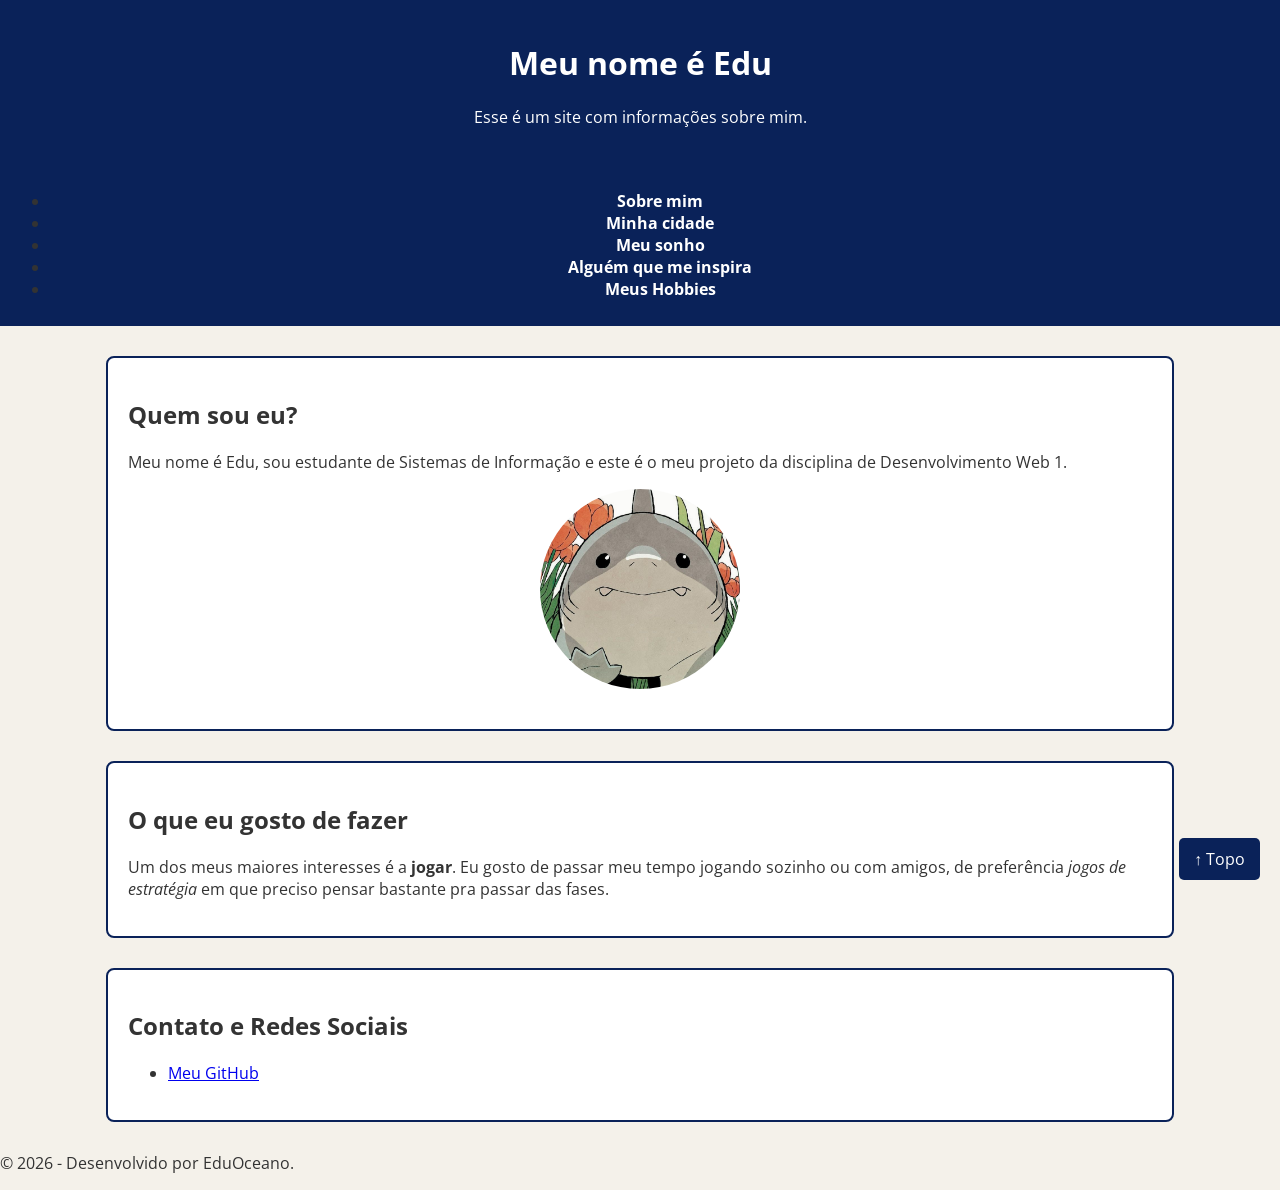
<file: index.html>
<!DOCTYPE html>
<html lang="pt-br">
<head>
    <meta charset="UTF-8">
    <meta name="viewport" content="width=device-width, initial-scale=1.0">
    <title>Meu Site Pessoal</title>
    <link rel="stylesheet" href="geral.css">
    <link rel="stylesheet" href="index.css">
</head>
<body>

    <header id="cabecalho-principal">
        <h1>Meu nome é Edu</h1>
        <p>Esse é um site com informações sobre mim.</p>
    </header>

    <nav class="menu-navegacao">
        <ul>
            <li><a href="index.html">Sobre mim</a></li>
            <li><a href="cidade.html">Minha cidade</a></li>
            <li><a href="sonho.html">Meu sonho</a></li>
            <li><a href="inspiracao.html">Alguém que me inspira</a></li>
            <li><a href="tematica.html">Meus Hobbies</a></li>
        </ul>
    </nav>

    <main>
        
        <section class="secao-sobre-mim">
            <h2>Quem sou eu?</h2>
            <p>Meu nome é Edu, sou estudante de Sistemas de Informação e este é o meu projeto da disciplina de Desenvolvimento Web 1.</p>          
            <img src="imagens/pfp.jpg" alt="Edu" class="foto-perfil">
        </section>

        <section class="secao-sobre-mim">
            <h2>O que eu gosto de fazer</h2>
            <p>Um dos meus maiores interesses é a <strong>jogar</strong>. Eu gosto de passar meu tempo jogando sozinho ou com amigos, de preferência <em>jogos de estratégia</em> em que preciso pensar bastante pra passar das fases.</p>
        </section>

        <section class="secao-sobre-mim">
            <h2>Contato e Redes Sociais</h2>
            <ul>
                <li><a href="https://github.com/EduOceano" target="_blank">Meu GitHub</a></li>
            </ul>
        </section>

        <a href="#" id="voltar-topo">↑ Topo</a>

    </main>

    <footer>
        <p>&copy; 2026 - Desenvolvido por EduOceano.</p>
    </footer>

</body>
</html>
</file>
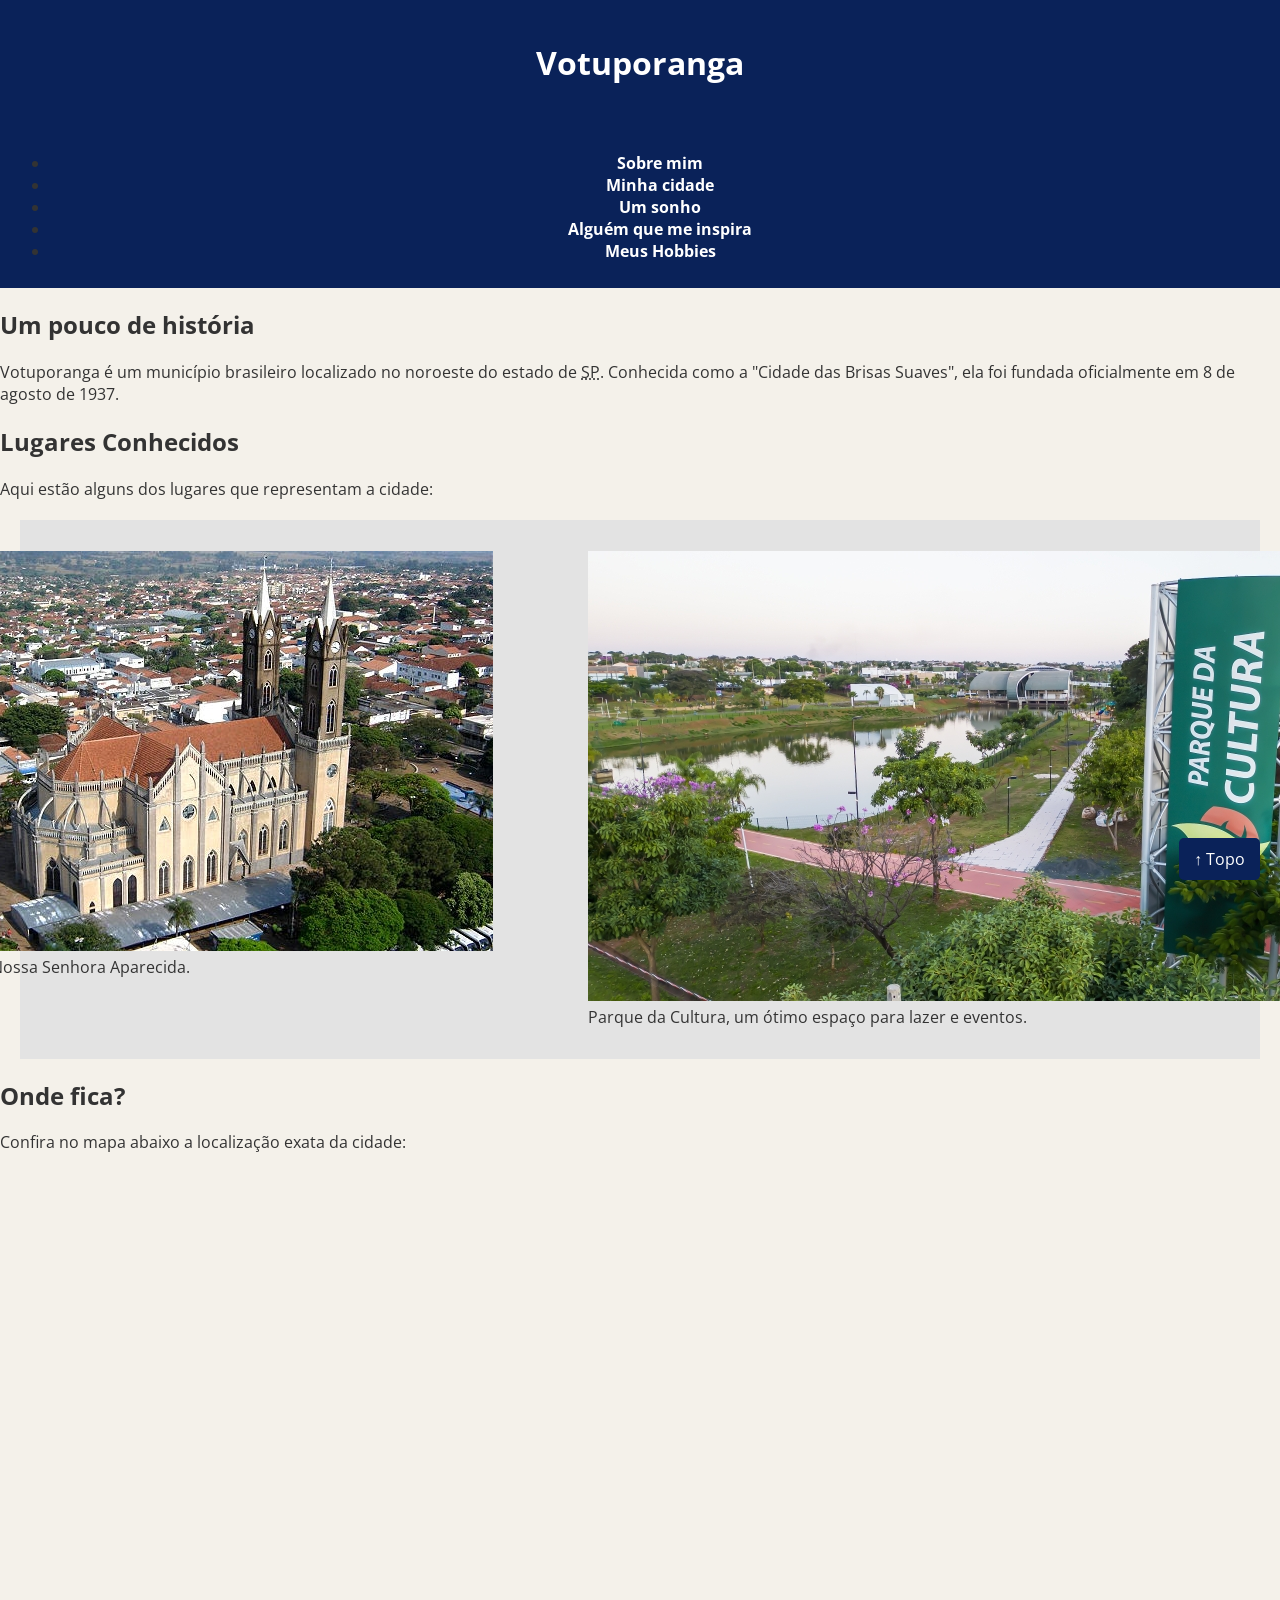
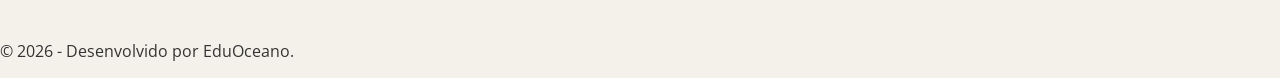
<file: cidade.html>
<!DOCTYPE html>
<html lang="pt-br">
<head>
    <meta charset="UTF-8">
    <meta name="viewport" content="width=device-width, initial-scale=1.0">
    <title>Minha Cidade</title>
    <link rel="stylesheet" href="geral.css">
    <link rel="stylesheet" href="cidade.css">
</head>
<body>

    <header id="cabecalho-principal">
        <h1>Votuporanga</h1>
    </header>

    <nav class="menu-navegacao">
        <ul>
            <li><a href="index.html">Sobre mim</a></li>
            <li><a href="cidade.html">Minha cidade</a></li>
            <li><a href="sonho.html">Um sonho</a></li>
            <li><a href="inspiracao.html">Alguém que me inspira</a></li>
            <li><a href="tematica.html">Meus Hobbies</a></li>
        </ul>
    </nav>

    <main>
        
        <section>
            <h2>Um pouco de história</h2>
            <p>Votuporanga é um município brasileiro localizado no noroeste do estado de <abbr title="São Paulo">SP</abbr>. Conhecida como a "Cidade das Brisas Suaves", ela foi fundada oficialmente em <time datetime="1937-08-08">8 de agosto de 1937</time>.</p>
        </section>

        <section>
            <h2>Lugares Conhecidos</h2>
            <p>Aqui estão alguns dos lugares que representam a cidade:</p>
            
            <div class="galeria-cidade">
                <figure>
                    <img src="imagens/igreja-matriz.jpg" alt="Fachada da Igreja Matriz Nossa Senhora Aparecida em Votuporanga">
                    <figcaption>Igreja Matriz Nossa Senhora Aparecida.</figcaption>
                </figure>

                <figure>
                    <img src="imagens/parque-cultura.jpg" alt="Área verde e lago do Parque da Cultura de Votuporanga">
                    <figcaption>Parque da Cultura, um ótimo espaço para lazer e eventos.</figcaption>
                </figure>
            </div>
        </section>

        <section>
            <h2>Onde fica?</h2>
            <p>Confira no mapa abaixo a localização exata da cidade:</p>
            <iframe src="https://www.google.com/maps/embed?pb=!1m18!1m12!1m3!1d118991.60621451147!2d-49.97010475!3d-20.42065875!2m3!1f0!2f0!3f0!3m2!1i1024!2i768!4f13.1!3m3!1m2!1s0x94bca4506f890cf5%3A0xe5cd6007ecfb9b!2sVotuporanga%20-%20SP!5e0!3m2!1spt-BR!2sbr!4v1716382000000!5m2!1spt-BR!2sbr" width="600" height="450" allowfullscreen="" loading="lazy" referrerpolicy="no-referrer-when-downgrade"></iframe>
        </section>

        <a href="#" id="voltar-topo">↑ Topo</a>

    </main>

    <footer>
        <p>&copy; 2026 - Desenvolvido por EduOceano.</p>
    </footer>

</body>
</html>
</file>
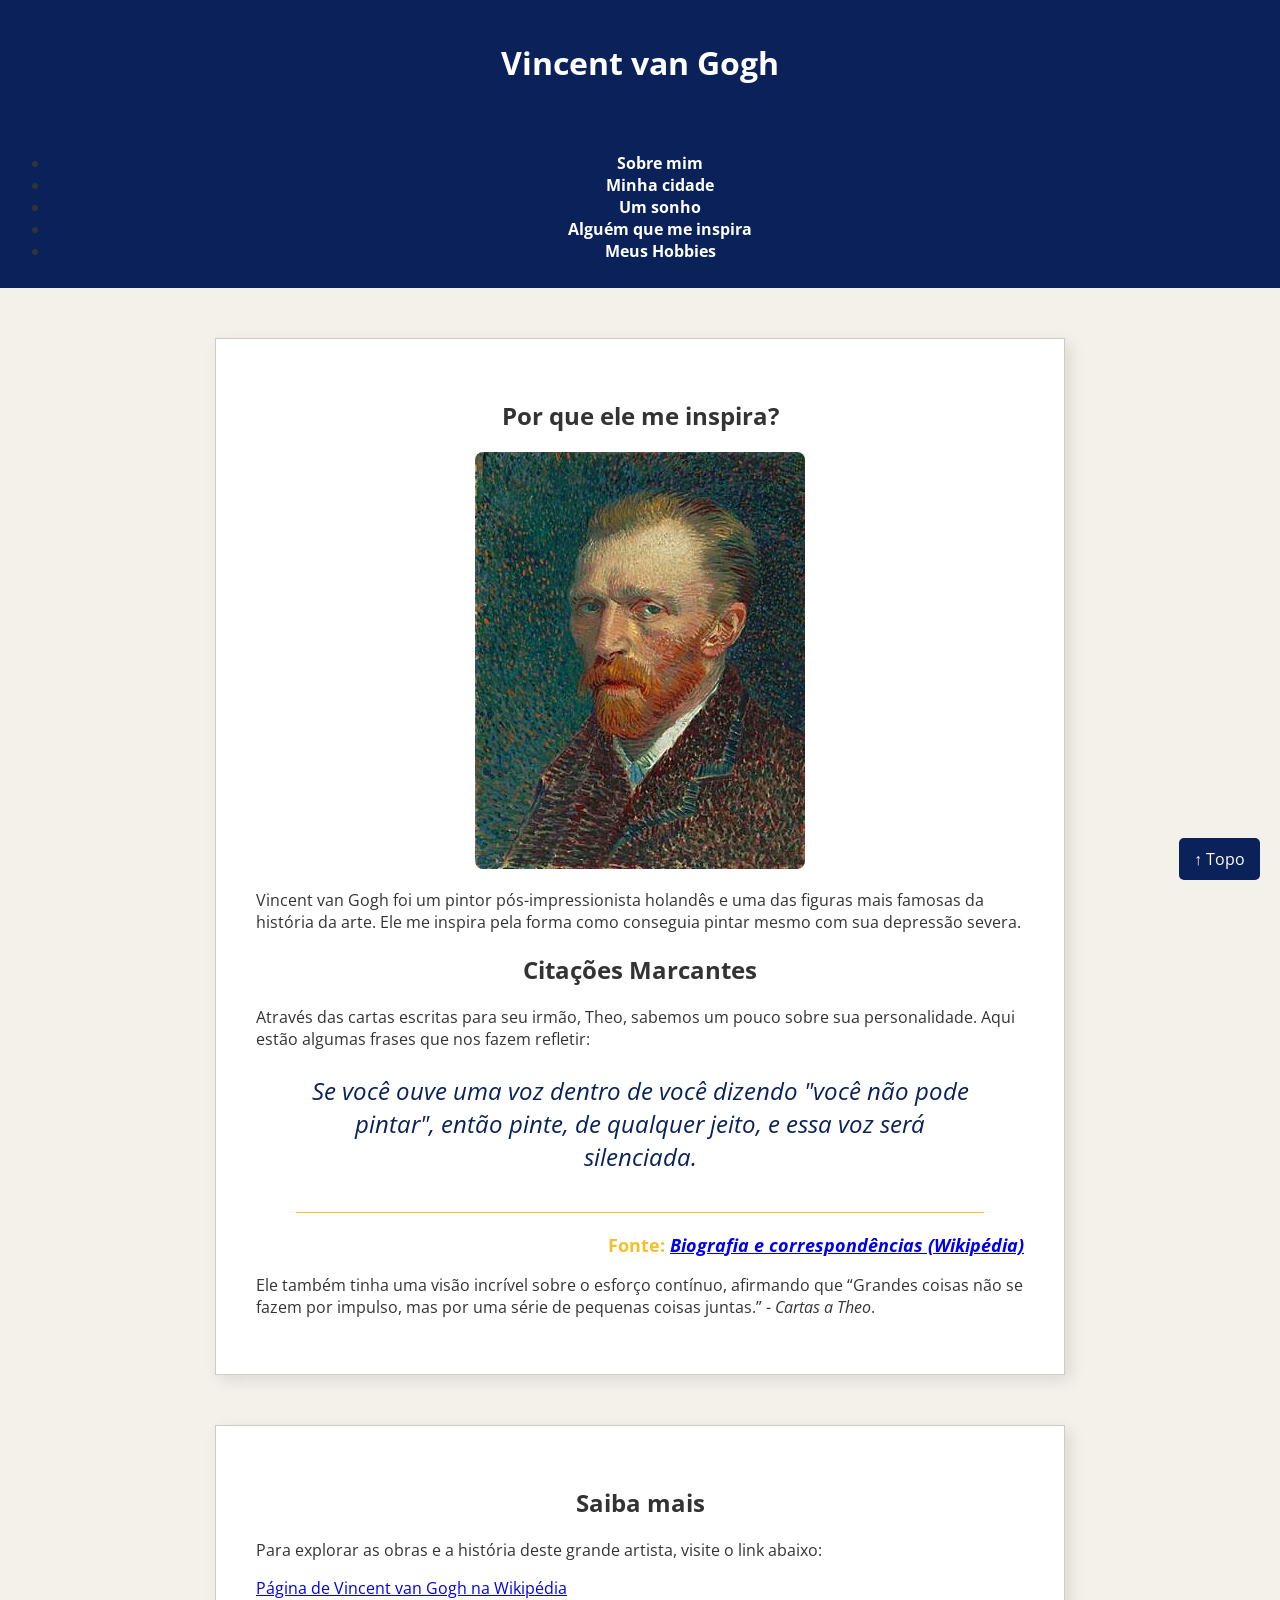
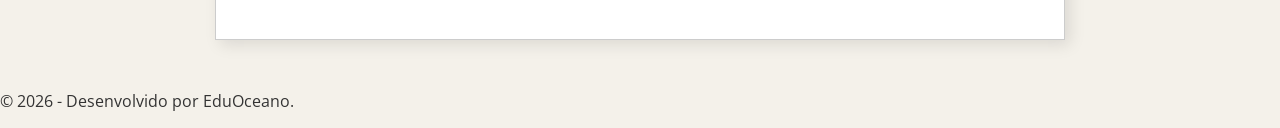
<file: inspiracao.html>
<!DOCTYPE html>
<html lang="pt-br">
<head>
    <meta charset="UTF-8">
    <meta name="viewport" content="width=device-width, initial-scale=1.0">
    <title>Alguém que me inspira</title>
    <link rel="stylesheet" href="geral.css">
    <link rel="stylesheet" href="inspiracao.css">
</head>
<body>

    <header id="cabecalho-principal">
        <h1>Vincent van Gogh</h1>
    </header>

    <nav class="menu-navegacao">
        <ul>
            <li><a href="index.html">Sobre mim</a></li>
            <li><a href="cidade.html">Minha cidade</a></li>
            <li><a href="sonho.html">Um sonho</a></li>
            <li><a href="inspiracao.html">Alguém que me inspira</a></li>
            <li><a href="tematica.html">Meus Hobbies</a></li>
        </ul>
    </nav>


    <main>
        
        <section class="cartao-inspiracao">
            <h2>Por que ele me inspira?</h2>
            <img src="imagens/van-gogh.jpg" alt="Autorretrato do pintor pós-impressionista Vincent van Gogh">
            
            <p>Vincent van Gogh foi um pintor pós-impressionista holandês e uma das figuras mais famosas da história da arte. Ele me inspira pela forma como conseguia pintar mesmo com sua depressão severa.</p>
        
            <h2>Citações Marcantes</h2>
            <p>Através das cartas escritas para seu irmão, Theo, sabemos um pouco sobre sua personalidade. Aqui estão algumas frases que nos fazem refletir:</p>

            <blockquote cite="https://pt.wikipedia.org/wiki/Vincent_van_Gogh" class="citacao-inspiradora">
                <p>Se você ouve uma voz dentro de você dizendo "você não pode pintar", então pinte, de qualquer jeito, e essa voz será silenciada.</p>
            </blockquote>
            <p class="nome-autor">Fonte: <cite><a href="https://pt.wikipedia.org/wiki/Vincent_van_Gogh" target="_blank">Biografia e correspondências (Wikipédia)</a></cite></p>

            <p>Ele também tinha uma visão incrível sobre o esforço contínuo, afirmando que <q cite="https://pt.wikipedia.org/wiki/Cartas_a_Theo">Grandes coisas não se fazem por impulso, mas por uma série de pequenas coisas juntas.</q> - <cite>Cartas a Theo</cite>.</p>
        </section>

        <section class="cartao-inspiracao">
            <h2>Saiba mais</h2>
            <p>Para explorar as obras e a história deste grande artista, visite o link abaixo:</p>
            <a href="https://pt.wikipedia.org/wiki/Vincent_van_Gogh" target="_blank">Página de Vincent van Gogh na Wikipédia</a>
        </section>

      <a href="#" id="voltar-topo">↑ Topo</a>

    </main>

    <footer>
        <p>&copy; 2026 - Desenvolvido por EduOceano.</p>
    </footer>

</body>
</html>
</file>
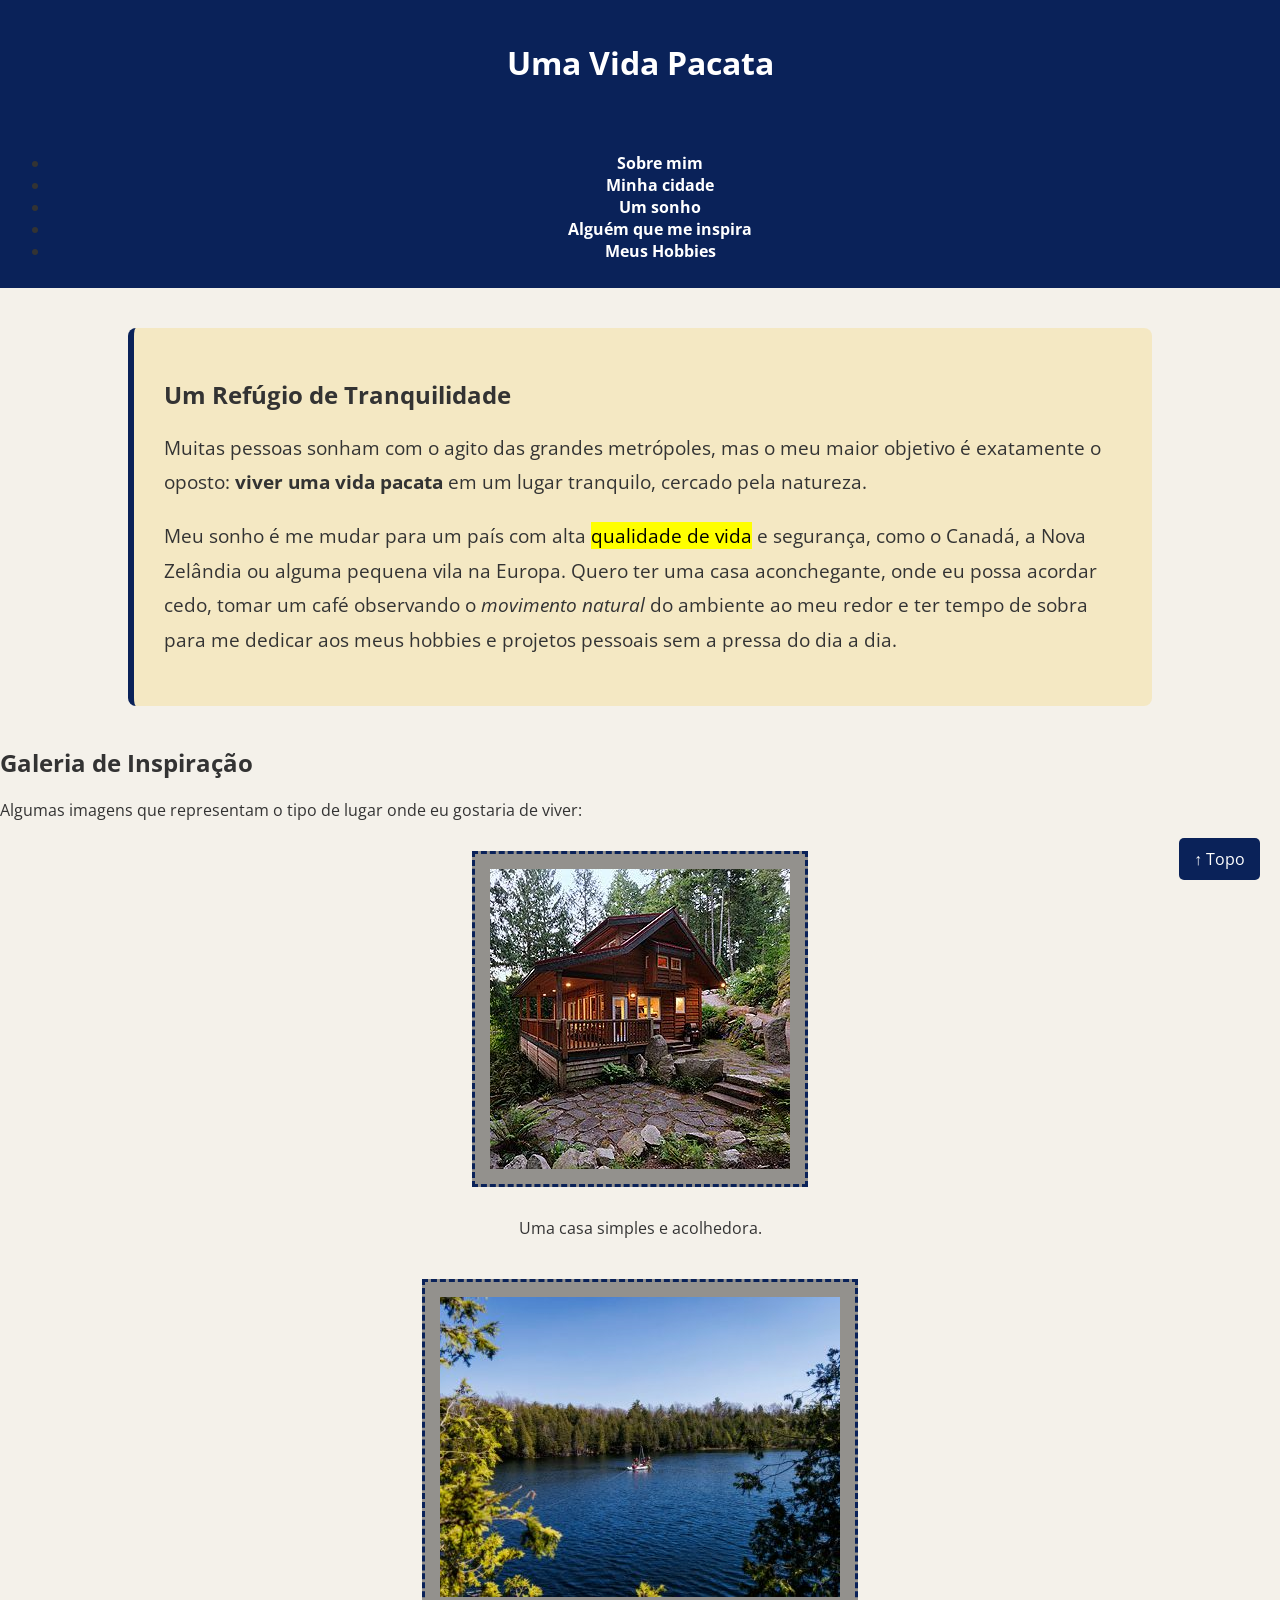
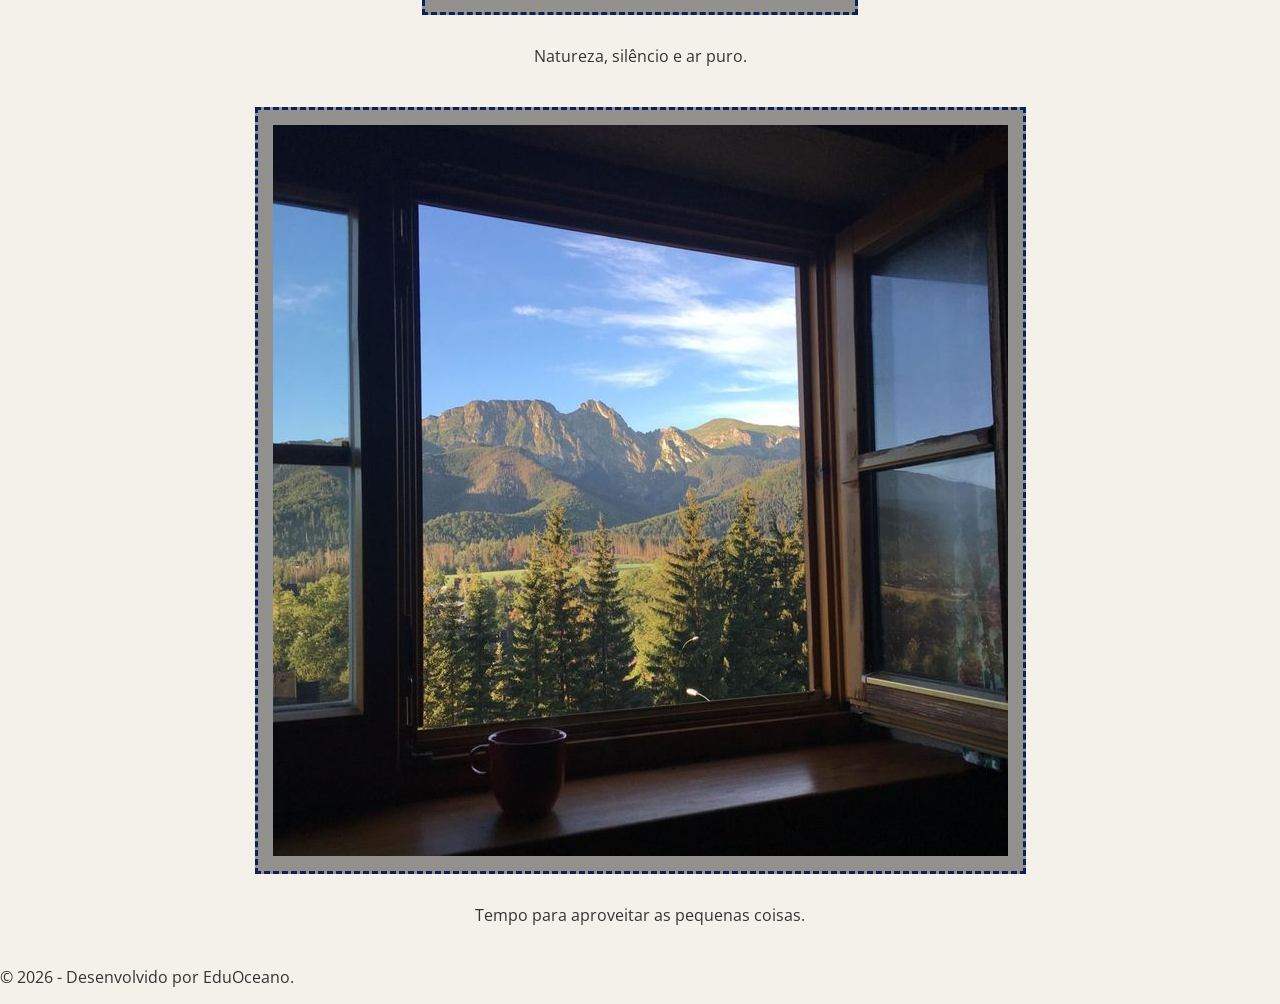
<file: sonho.html>
<!DOCTYPE html>
<html lang="pt-br">
<head>
    <meta charset="UTF-8">
    <meta name="viewport" content="width=device-width, initial-scale=1.0">
    <title>Meu Sonho</title>
    <link rel="stylesheet" href="geral.css">
    <link rel="stylesheet" href="sonho.css">
</head>
<body>

    <header id="cabecalho-principal">
        <h1>Uma Vida Pacata</h1>
    </header>

    <nav class="menu-navegacao">
        <ul>
            <li><a href="index.html">Sobre mim</a></li>
            <li><a href="cidade.html">Minha cidade</a></li>
            <li><a href="sonho.html">Um sonho</a></li>
            <li><a href="inspiracao.html">Alguém que me inspira</a></li>
            <li><a href="tematica.html">Meus Hobbies</a></li>
        </ul>
    </nav>

    <main>
        
        <section class="sessao-sonho">
            <h2>Um Refúgio de Tranquilidade</h2>
            <p class="texto-sonho">Muitas pessoas sonham com o agito das grandes metrópoles, mas o meu maior objetivo é exatamente o oposto: <strong>viver uma vida pacata</strong> em um lugar tranquilo, cercado pela natureza.</p>
            
            <p class="texto-sonho">Meu sonho é me mudar para um país com alta <mark>qualidade de vida</mark> e segurança, como o Canadá, a Nova Zelândia ou alguma pequena vila na Europa. Quero ter uma casa aconchegante, onde eu possa acordar cedo, tomar um café observando o <em>movimento natural</em> do ambiente ao meu redor e ter tempo de sobra para me dedicar aos meus hobbies e projetos pessoais sem a pressa do dia a dia.</p>
        </section>

        <section>
            <h2>Galeria de Inspiração</h2>
            <p>Algumas imagens que representam o tipo de lugar onde eu gostaria de viver:</p>
            
            <figure>
                <img src="imagens/chale-montanha.jpg" alt="Um chalé de madeira aconchegante cercado por árvores e montanhas" class="imagem-destaque-sonho">
                <figcaption>Uma casa simples e acolhedora.</figcaption>
            </figure>

            <figure>
                <img src="imagens/paisagem-calma.jpg" alt="Uma paisagem verde com um lago calmo refletindo o céu" class="imagem-destaque-sonho">
                <figcaption>Natureza, silêncio e ar puro.</figcaption>
            </figure>

            <figure>
                <img src="imagens/cafe-janela.jpg" alt="Uma xícara de café quente na beira de uma janela com vista para a natureza" class="imagem-destaque-sonho">
                <figcaption>Tempo para aproveitar as pequenas coisas.</figcaption>
            </figure>
        </section>

       <a href="#" id="voltar-topo">↑ Topo</a>

    </main>

    <footer>
        <p>&copy; 2026 - Desenvolvido por EduOceano.</p>
    </footer>

</body>
</html>
</file>
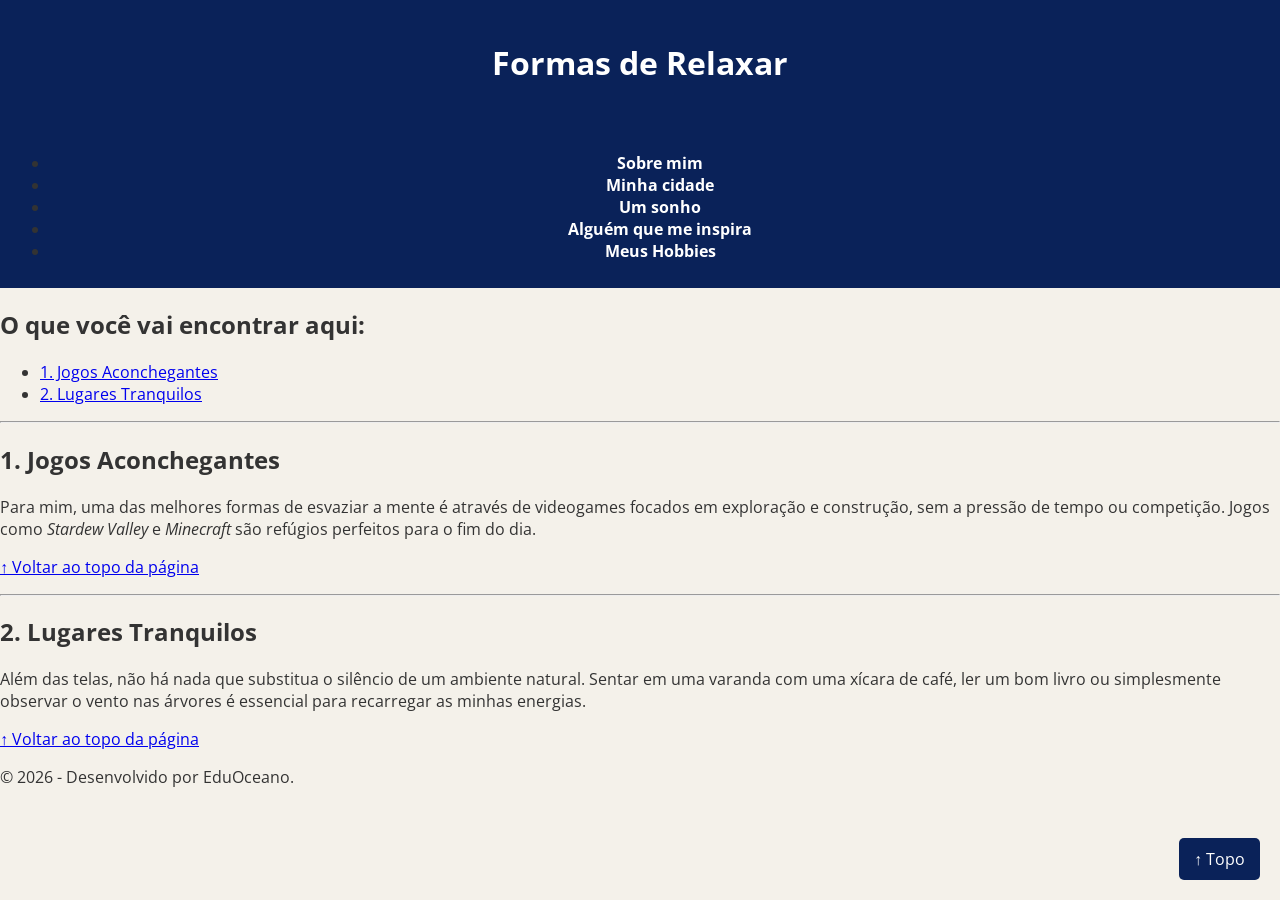
<file: tematica.html>
<!DOCTYPE html>
<html lang="pt-br">
<head>
    <meta charset="UTF-8">
    <meta name="viewport" content="width=device-width, initial-scale=1.0">
    <title>Meus Hobbies</title>
    <link rel="stylesheet" href="geral.css">
    <link rel="stylesheet" href="tematica.css">
</head>
<body>

    <header id="cabecalho-principal">
        <h1 id="topo">Formas de Relaxar</h1>
    </header>

    <nav class="menu-navegacao">
        <ul>
            <li><a href="index.html">Sobre mim</a></li>
            <li><a href="cidade.html">Minha cidade</a></li>
            <li><a href="sonho.html">Um sonho</a></li>
            <li><a href="inspiracao.html">Alguém que me inspira</a></li>
            <li><a href="tematica.html">Meus Hobbies</a></li>
        </ul>
    </nav>

    <main>
        
        <section class="secao-tematica">
            <h2>O que você vai encontrar aqui:</h2>
            <ul>
                <li><a href="#jogos">1. Jogos Aconchegantes</a></li>
                <li><a href="#natureza">2. Lugares Tranquilos</a></li>
            </ul>
        </section>

        <hr>

        <section id="jogos" class="secao-tematica">
            <h2>1. Jogos Aconchegantes</h2>
            <p>Para mim, uma das melhores formas de esvaziar a mente é através de videogames focados em exploração e construção, sem a pressão de tempo ou competição. Jogos como <em>Stardew Valley</em> e <em>Minecraft</em> são refúgios perfeitos para o fim do dia.</p>
            <p><a href="#topo">↑ Voltar ao topo da página</a></p>
        </section>

        <hr>

        <section id="natureza" class="secao-tematica">
            <h2>2. Lugares Tranquilos</h2>
            <p>Além das telas, não há nada que substitua o silêncio de um ambiente natural. Sentar em uma varanda com uma xícara de café, ler um bom livro ou simplesmente observar o vento nas árvores é essencial para recarregar as minhas energias.</p>
            <p><a href="#topo">↑ Voltar ao topo da página</a></p>
        </section>

       <a href="#" id="voltar-topo">↑ Topo</a>

    </main>

    <footer>
        <p>&copy; 2026 - Desenvolvido por EduOceano.</p>
    </footer>

</body>
</html>
</file>
<file: geral.css>
@import url('https://fonts.googleapis.com/css2?family=Open+Sans:wght@400;700&display=swap');

body {
    font-family: 'Open Sans', Arial, sans-serif;
    background-color: #f4f1ea;
    color: #333333;
    margin: 0;
    padding: 0;
}

#cabecalho-principal {
    background-color: #0a2259;
    color: #ffffff;
    text-align: center;
    padding: 20px 0;
}

.menu-navegacao {
    background-color: #0a2259;
    padding: 10px;
    text-align: center;
}

.menu-navegacao a {
    color: #ffffff;
    text-decoration: none;
    margin: 0 15px;
    font-weight: bold;
}

.menu-navegacao a:hover {
    color: #f2c029;
}

#voltar-topo {
    position: fixed;
    bottom: 20px;
    right: 20px;
    background-color: #0a2259;
    color: #ffffff;
    padding: 10px 15px;
    text-decoration: none;
    border-radius: 5px;
}

#voltar-topo:hover {
    background-color: #f2c029;
    color: #0a2259;
}

@media (max-width: 768px) {
    .menu-navegacao {
        display: flex;
        flex-direction: column;
        gap: 10px; 
    }

    .secao-sobre-mim, 
    .sessao-sonho, 
    .cartao-inspiracao, 
    .galeria-obras {
        margin: 20px 2%;
        width: 96%;
    }

    .obra-de-arte {
        display: block;
        margin: 15px auto;
    }

    .obra-de-arte img {
        width: 100%;
    }
}
</file>
<file: index.css>
.secao-sobre-mim {
    background-color: #ffffff;
    margin: 30px auto; 
    padding: 20px;
    width: 80%;
    border: 2px solid #0a2259;
    border-radius: 8px;
}

.foto-perfil {
    width: 200px;
    border-radius: 50%;
    display: block;
    margin: 0 auto 20px auto;
}
</file>
<file: cidade.css>
.galeria-cidade {
    display: flex;
    justify-content: center;
    gap: 15px;
    margin: 20px;
    padding: 15px;
    background-color: #e3e3e3;
}

iframe {
    border: 0;
}
</file>
<file: inspiracao.css>
.cartao-inspiracao {
    background-color: #ffffff;
    border: 1px solid #cccccc; 
    margin: 50px auto;
    padding: 40px;
    width: 60%;
    box-shadow: 5px 5px 15px rgba(0, 0, 0, 0.1); 
}

.citacao-inspiradora {
    font-style: italic;
    font-size: 1.5em;
    color: #0a2259;
    text-align: center;
    margin-bottom: 20px;
    border-bottom: 1px solid #f2c029;
    padding-bottom: 15px;
}

.nome-autor {
    text-align: right;
    font-weight: bold;
    color: #f2c029;
    font-size: 1.1rem;
}

.cartao-inspiracao h2 {
    text-align: center;
}

.cartao-inspiracao img {
    display: block;
    margin: 20px auto;
    max-width: 100%;
    border-radius: 8px; 
}
</file>
<file: sonho.css>
.sessao-sonho {
    background-color: rgba(242, 192, 41, 0.2); 
    border-left: 6px solid #0a2259; 
    margin: 40px 10%;
    padding: 30px;
    border-radius: 8px;
}

.texto-sonho {
    font-size: 1.2rem;
    line-height: 1.8;
    color: #333333;
}

.imagem-destaque-sonho {
    display: block;
    margin: 30px auto;
    border: 3px dashed #0a2259; 
    padding: 15px;
    background-color: rgba(0, 0, 0, 0.4); 
}

figure {
    text-align: center;
    margin-bottom: 40px;
}
</file>
<file: tematica.css>
.galeria-obras {
    background-color: #0a2259;
    color: #f4f1ea;
    padding: 40px;
    margin: 30px 5%;
    border: 5px double #f2c029; 
}

.obra-de-arte {
    display: inline-block; 
    margin: 15px;
    padding: 15px;
    background-color: #ffffff;
    border: 1px solid #cccccc;
    text-align: center;
}

.obra-de-arte img {
    width: 250px; 
    height: auto;
    border: 1px solid #333333;
}

.legenda-obra {
    font-weight: bold;
    color: #0a2259;
    margin-top: 15px;
    font-size: 0.95rem;
}
</file>
